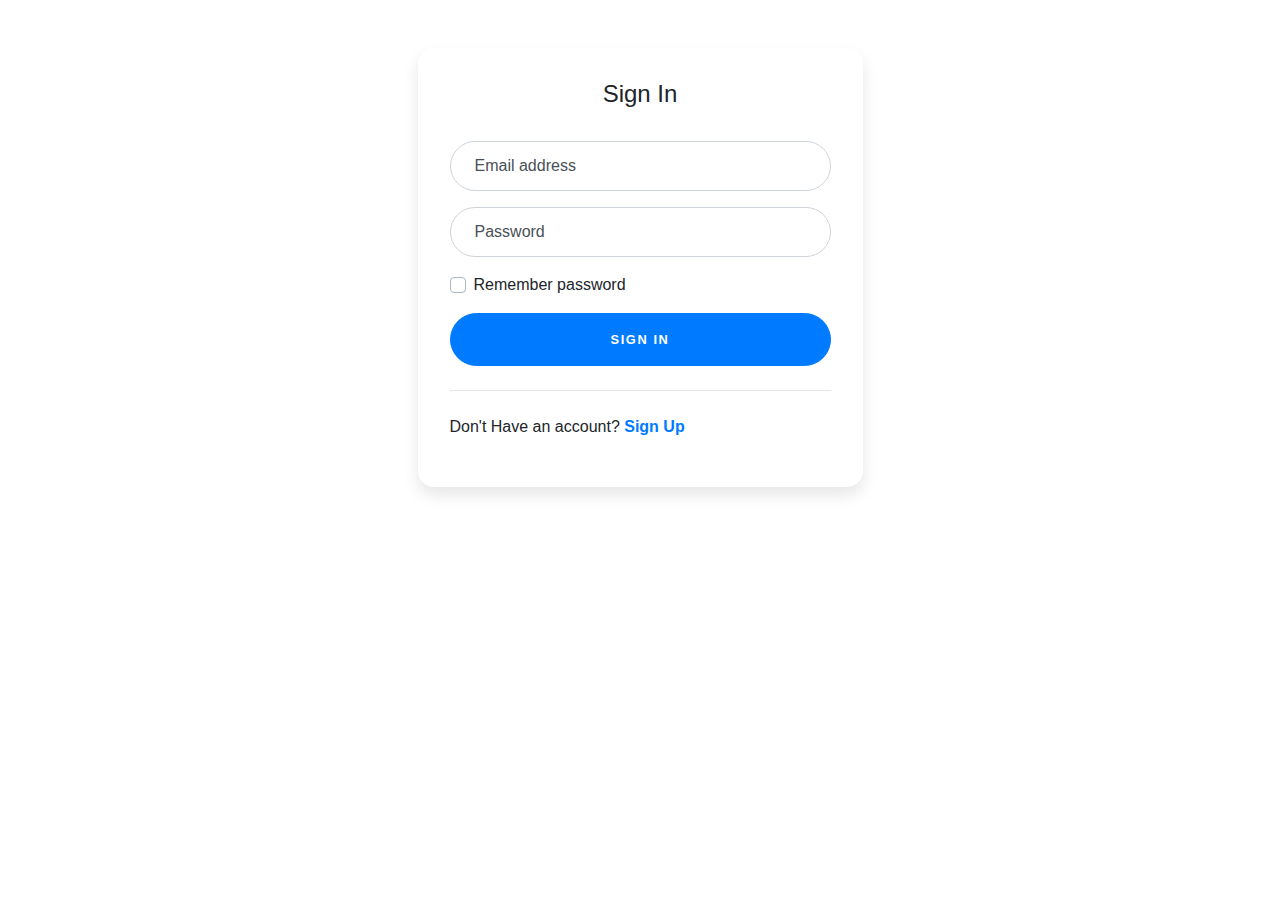
<file: index.html>
<!DOCTYPE html>
<html lang="en">
<head>
    <meta charset="UTF-8">
    <meta name="viewport" content="width=device-width, initial-scale=1.0">
    <meta http-equiv="X-UA-Compatible" content="ie=edge">
    <link rel="stylesheet" href="https://stackpath.bootstrapcdn.com/bootstrap/4.3.1/css/bootstrap.min.css" integrity="sha384-ggOyR0iXCbMQv3Xipma34MD+dH/1fQ784/j6cY/iJTQUOhcWr7x9JvoRxT2MZw1T" crossorigin="anonymous">
    <link rel="stylesheet" href="https://cdnjs.cloudflare.com/ajax/libs/font-awesome/4.7.0/css/font-awesome.min.css">
   <script src="https://code.jquery.com/jquery-3.3.1.slim.min.js"></script>
   <link rel="stylesheet" href="style.css">
    <title>Login</title>
</head>
<body>
  <div class="container">
    <div class="row">
      <div class="col-sm-9 col-md-7 col-lg-5 mx-auto">
        <div class="card card-signin my-5">
          <div class="card-body">
            <h5 class="card-title text-center">Sign In</h5>
            <form class="form-signin" action="authori.html" method="post">
              <div class="form-label-group">
                <input type="email" id="inputEmail" class="form-control" placeholder="Email address" >
                <label for="inputEmail">Email address</label>
              </div>

              <div class="form-label-group">
                <input type="password" id="inputPassword" class="form-control" placeholder="Password" >
                <label for="inputPassword">Password</label>
              </div>

              <div class="custom-control custom-checkbox mb-3">
                <input type="checkbox" class="custom-control-input" id="customCheck1">
                <label class="custom-control-label" for="customCheck1">Remember password</label>
              </div>
            <button class="btn btn-lg btn-primary btn-block text-uppercase " id="signin" type="submit">Sign in</button> 
              <hr class="my-4">
               <p> Don't Have an account? <b><a href="signup.html">Sign Up </a></b></p>
            </form>
    
          </div>
        </div>
      </div>
    </div>
  </div>
</body>


</html>
</file>
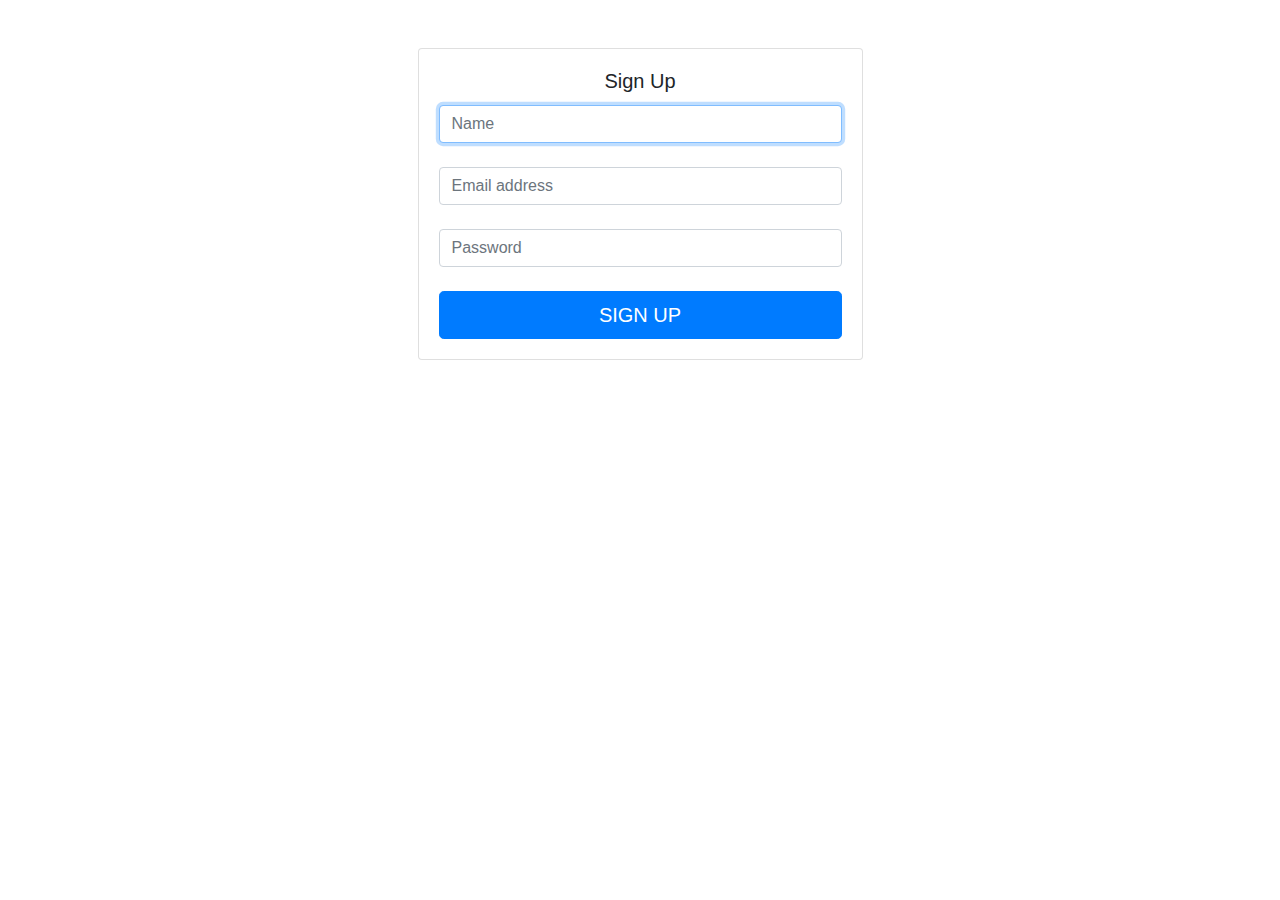
<file: signup.html>
<!DOCTYPE html>
<html lang="en">
<head>
    <meta charset="UTF-8">
    <meta name="viewport" content="width=device-width, initial-scale=1.0">
    <meta http-equiv="X-UA-Compatible" content="ie=edge">
    <link rel="stylesheet" href="https://stackpath.bootstrapcdn.com/bootstrap/4.3.1/css/bootstrap.min.css" integrity="sha384-ggOyR0iXCbMQv3Xipma34MD+dH/1fQ784/j6cY/iJTQUOhcWr7x9JvoRxT2MZw1T" crossorigin="anonymous">
    <link rel="stylesheet" href="https://cdnjs.cloudflare.com/ajax/libs/font-awesome/4.7.0/css/font-awesome.min.css">
   <script src="https://code.jquery.com/jquery-3.3.1.slim.min.js"></script>
    <title>SingUp</title>
</head>
<body>
  <div class="container">
    <div class="row">
      <div class="col-sm-9 col-md-7 col-lg-5 mx-auto">
        <div class="card card-signin my-5">
          <div class="card-body">
            <h5 class="card-title text-center">Sign Up</h5>
            <form class="form-signin">

             <div class="form-label-group">
                <input type="email" id="inputEmail" class="form-control" placeholder="Name" required autofocus>
              </div>
               <br>
              <div class="form-label-group">
                <input type="email" id="inputEmail" class="form-control" placeholder="Email address" required >
              </div>
                  <br>
              <div class="form-label-group">
                <input type="password" id="inputPassword" class="form-control" placeholder="Password" required>
              </div>
                  <br>
              <button class="btn btn-lg btn-primary btn-block text-uppercase SingUp" type="submit">Sign Up</button>
            </form>
          </div>
        </div>
      </div>
    </div>
  </div>
</body>
</html>
</file>
<file: style.css>
:root {
    --input-padding-x: 1.5rem;
    --input-padding-y: .75rem;
  }
  
  .card-signin {
    border: 0;
    border-radius: 1rem;
    box-shadow: 0 0.5rem 1rem 0 rgba(0, 0, 0, 0.1);
  }
  
  .card-signin .card-title {
    margin-bottom: 2rem;
    font-weight: 300;
    font-size: 1.5rem;
  }
  
  .card-signin .card-body {
    padding: 2rem;
  }
  
  .form-signin {
    width: 100%;
  }
  
  .form-signin .btn {
    font-size: 80%;
    border-radius: 5rem;
    letter-spacing: .1rem;
    font-weight: bold;
    padding: 1rem;
    transition: all 0.2s;
  }
  
  .form-label-group {
    position: relative;
    margin-bottom: 1rem;
  }
  
  .form-label-group input {
    height: auto;
    border-radius: 2rem;
  }
  
  .form-label-group>input,
  .form-label-group>label {
    padding: var(--input-padding-y) var(--input-padding-x);
  }
  
  .form-label-group>label {
    position: absolute;
    top: 0;
    left: 0;
    display: block;
    width: 100%;
    margin-bottom: 0;
    /* Override default `<label>` margin */
    line-height: 1.5;
    color: #495057;
    border: 1px solid transparent;
    border-radius: .25rem;
    transition: all .1s ease-in-out;
  }
  
  .form-label-group input::-webkit-input-placeholder {
    color: transparent;
  }
  
  .form-label-group input:-ms-input-placeholder {
    color: transparent;
  }
  
  .form-label-group input::-ms-input-placeholder {
    color: transparent;
  }
  
  .form-label-group input::-moz-placeholder {
    color: transparent;
  }
  
  .form-label-group input::placeholder {
    color: transparent;
  }
  
  .form-label-group input:not(:placeholder-shown) {
    padding-top: calc(var(--input-padding-y) + var(--input-padding-y) * (2 / 3));
    padding-bottom: calc(var(--input-padding-y) / 3);
  }
  
  .form-label-group input:not(:placeholder-shown)~label {
    padding-top: calc(var(--input-padding-y) / 3);
    padding-bottom: calc(var(--input-padding-y) / 3);
    font-size: 12px;
    color: #777;
  }
  
  .btn-google {
    color: white;
    background-color: #ea4335;
  }
  
  .btn-facebook {
    color: white;
    background-color: #3b5998;
  }
.SignUp{
    display: block;
    margin-left: 0 auto !important;
    margin-right: 0 auto !important;

}
.modal {
  display: none; 
  position: fixed; 
  z-index: 1; 
  padding-top: 100px;
  left: 0;
  top: 0;
  width: 100%; 
  height: 100%; 
  overflow: auto; 
  background-color: rgb(0,0,0); 
  background-color: rgba(0,0,0,0.4); 
}


.auth-modal-content{
  background-color: #fefefe;
  margin: auto;
  padding: 20px;
  border: 1px solid #888;
  width: 80%;
}


.close {
  color: #aaaaaa;
  float: right;
  font-size: 28px;
  font-weight: bold;
}

.close:hover,
.close:focus {
  color: #000;
  text-decoration: none;
  cursor: pointer;
}
.h-100 {
margin-top: 10vh !important;
}

.column {
  margin-left: auto;
  margin-right: auto;
  display: block;
}

.column img {
  width: 5vw;
 }
 .inner-column { 
   width: 95%;
   display: flex;
   align-items: flex-start;
 }
 .inner-column p {
  padding: 8px 9px 37px 7px;
  line-height: 35px;
  float: right;

  
 }
 .inner-column span {
font-size: 10px;  
display: flex;
justify-content: flex-start ;
 }
 
 
 .inner-column img{ 
  float: left;
  padding: 10px;
  border-radius: 50px;
}
.lead{
  margin-top: 50px;
}

  
  /* Fallback for Edge
  -------------------------------------------------- */
  
  @supports (-ms-ime-align: auto) {
    .form-label-group>label {
      display: none;
    }
    .form-label-group input::-ms-input-placeholder {
      color: #777;
    }
  }
  
  /* Fallback for IE
  -------------------------------------------------- */
  
  @media all and (-ms-high-contrast: none),
  (-ms-high-contrast: active) {
    .form-label-group>label {
      display: none;
    }
    .form-label-group input:-ms-input-placeholder {
      color: #777;
    }
  }
</file>
